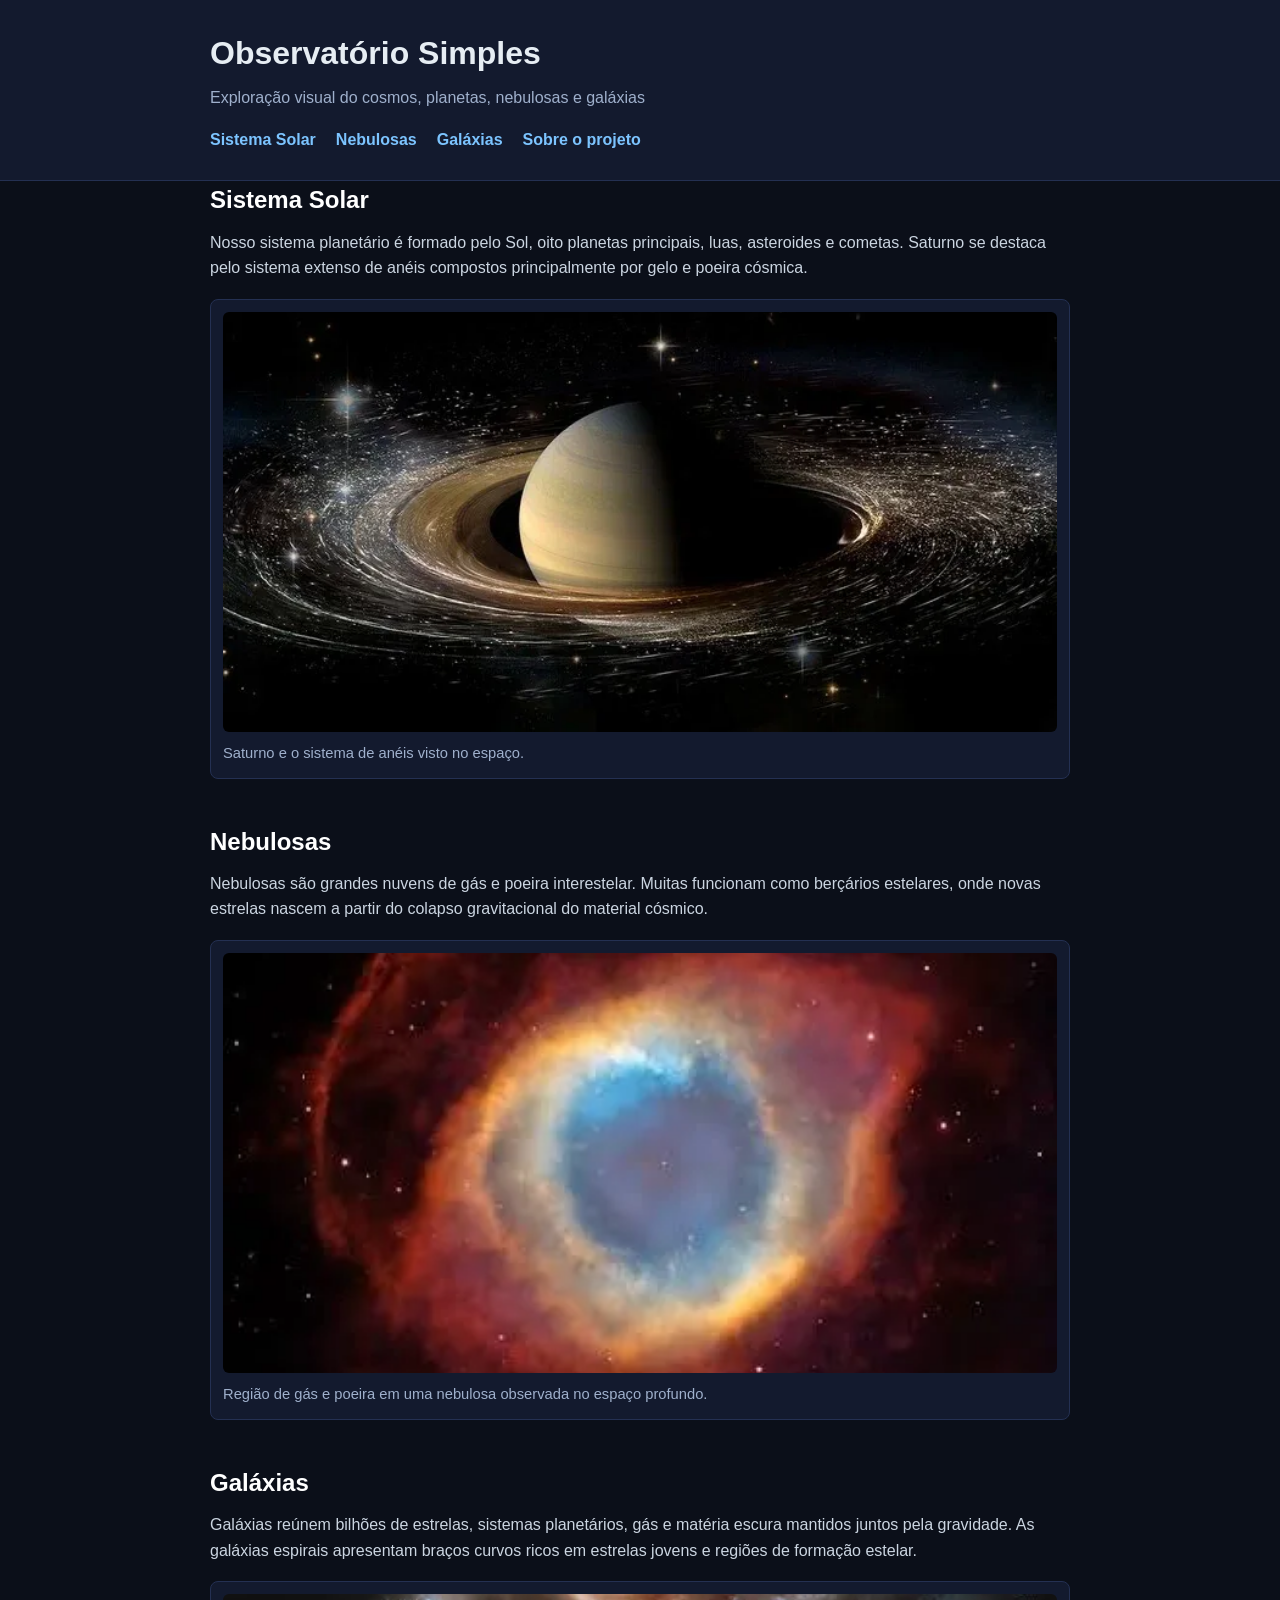
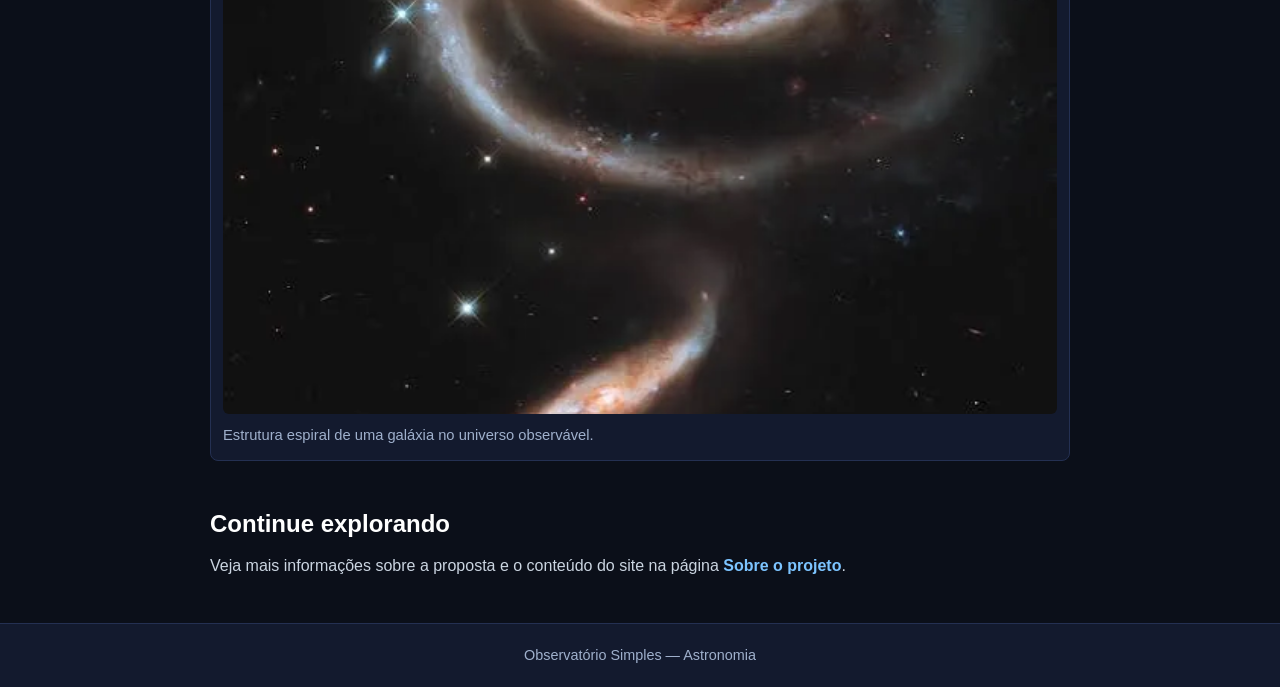
<file: index.html>
<!DOCTYPE html>
<html lang="pt-BR">
<head>
  <meta charset="UTF-8">
  <meta name="viewport" content="width=device-width, initial-scale=1.0">
  <title>Astronomia: Sistema Solar, Nebulosas e Galáxias | Observatório Simples</title>
  <meta name="description" content="Conheça o Sistema Solar, descubra como se formam as nebulosas e explore as galáxias neste guia visual de astronomia.">
  <meta name="keywords" content="Sistema Solar, nebulosas, galáxias">
  <link rel="canonical" href="https://https://pedro-camposmiranda.github.io/ProjetoAstronomia/">
  <link rel="icon" href="favicon.ico" sizes="any">
  <link rel="icon" href="favicon.svg" type="image/svg+xml">
  <link rel="stylesheet" href="style.css">
  <meta property="og:type" content="website">
  <meta property="og:locale" content="pt_BR">
  <meta property="og:site_name" content="Observatório Simples">
  <meta property="og:title" content="Observatório Simples | Astronomia">
  <meta property="og:description" content="Uma viagem pelo Sistema Solar, pelas nebulosas e pelas galáxias.">
  <meta property="og:url" content="https://SEU-DOMINIO/">
  <meta property="og:image" content="https://SEU-DOMINIO/imagens/compartilhamento.jpg">
  <meta property="og:image:width" content="1200">
  <meta property="og:image:height" content="630">
  <meta property="og:image:alt" content="Arte do Observatório Simples com o planeta Saturno">
  <meta name="twitter:card" content="summary_large_image">
  <script type="application/ld+json">
  {
    "@context": "https://schema.org",
    "@type": "WebSite",
    "name": "Observatório Simples",
    "url": "https://pedro-camposmiranda.github.io/ProjetoAstronomia/",
    "inLanguage": "pt-BR",
    "description": "Um guia visual introdutório sobre o Sistema Solar, nebulosas e galáxias."
  }
  </script>
</head>
<body>
  <header class="topo">
    <div class="container">
      <h1>Observatório Simples</h1>
      <p>Exploração visual do cosmos, planetas, nebulosas e galáxias</p>
      <nav aria-label="Navegação principal">
        <ul class="menu">
          <li><a href="#sistema-solar">Sistema Solar</a></li>
          <li><a href="#nebulosas">Nebulosas</a></li>
          <li><a href="#galaxias">Galáxias</a></li>
          <li><a href="sobre.html">Sobre o projeto</a></li>
        </ul>
      </nav>
    </div>
  </header>

  <main class="container">
    <section id="sistema-solar" class="secao">
      <h2>Sistema Solar</h2>
      <p>
        Nosso sistema planetário é formado pelo Sol, oito planetas principais, luas,
        asteroides e cometas. Saturno se destaca pelo sistema extenso de anéis compostos
        principalmente por gelo e poeira cósmica.
      </p>
      <figure class="card-imagem">
        <img src="imagens/saturno.webp" alt="Planeta Saturno com seus anéis no espaço" width="685" height="359" fetchpriority="high">
        <figcaption>Saturno e o sistema de anéis visto no espaço.</figcaption>
      </figure>
    </section>

    <section id="nebulosas" class="secao">
      <h2>Nebulosas</h2>
      <p>
        Nebulosas são grandes nuvens de gás e poeira interestelar. Muitas funcionam como
        berçários estelares, onde novas estrelas nascem a partir do colapso gravitacional
        do material cósmico.
      </p>
      <figure class="card-imagem">
        <img src="imagens/nebulosa.webp" alt="Nebulosa colorida com gás e poeira interestelar no espaço" width="430" height="465" loading="lazy">
        <figcaption>Região de gás e poeira em uma nebulosa observada no espaço profundo.</figcaption>
      </figure>
    </section>

    <section id="galaxias" class="secao">
      <h2>Galáxias</h2>
      <p>
        Galáxias reúnem bilhões de estrelas, sistemas planetários, gás e matéria escura
        mantidos juntos pela gravidade. As galáxias espirais apresentam braços curvos
        ricos em estrelas jovens e regiões de formação estelar.
      </p>
      <figure class="card-imagem">
        <img src="imagens/galaxia.webp" alt="Galáxia espiral brilhante cercada por estrelas no universo" width="549" height="558" loading="lazy">
        <figcaption>Estrutura espiral de uma galáxia no universo observável.</figcaption>
      </figure>
    </section>

    <section class="secao">
      <h2>Continue explorando</h2>
      <p>Veja mais informações sobre a proposta e o conteúdo do site na página <a class="link-texto" href="sobre.html">Sobre o projeto</a>.</p>
    </section>
  </main>

  <footer class="rodape">
    <div class="container">
      <p>Observatório Simples — Astronomia</p>
    </div>
  </footer>
</body>
</html>
</file>
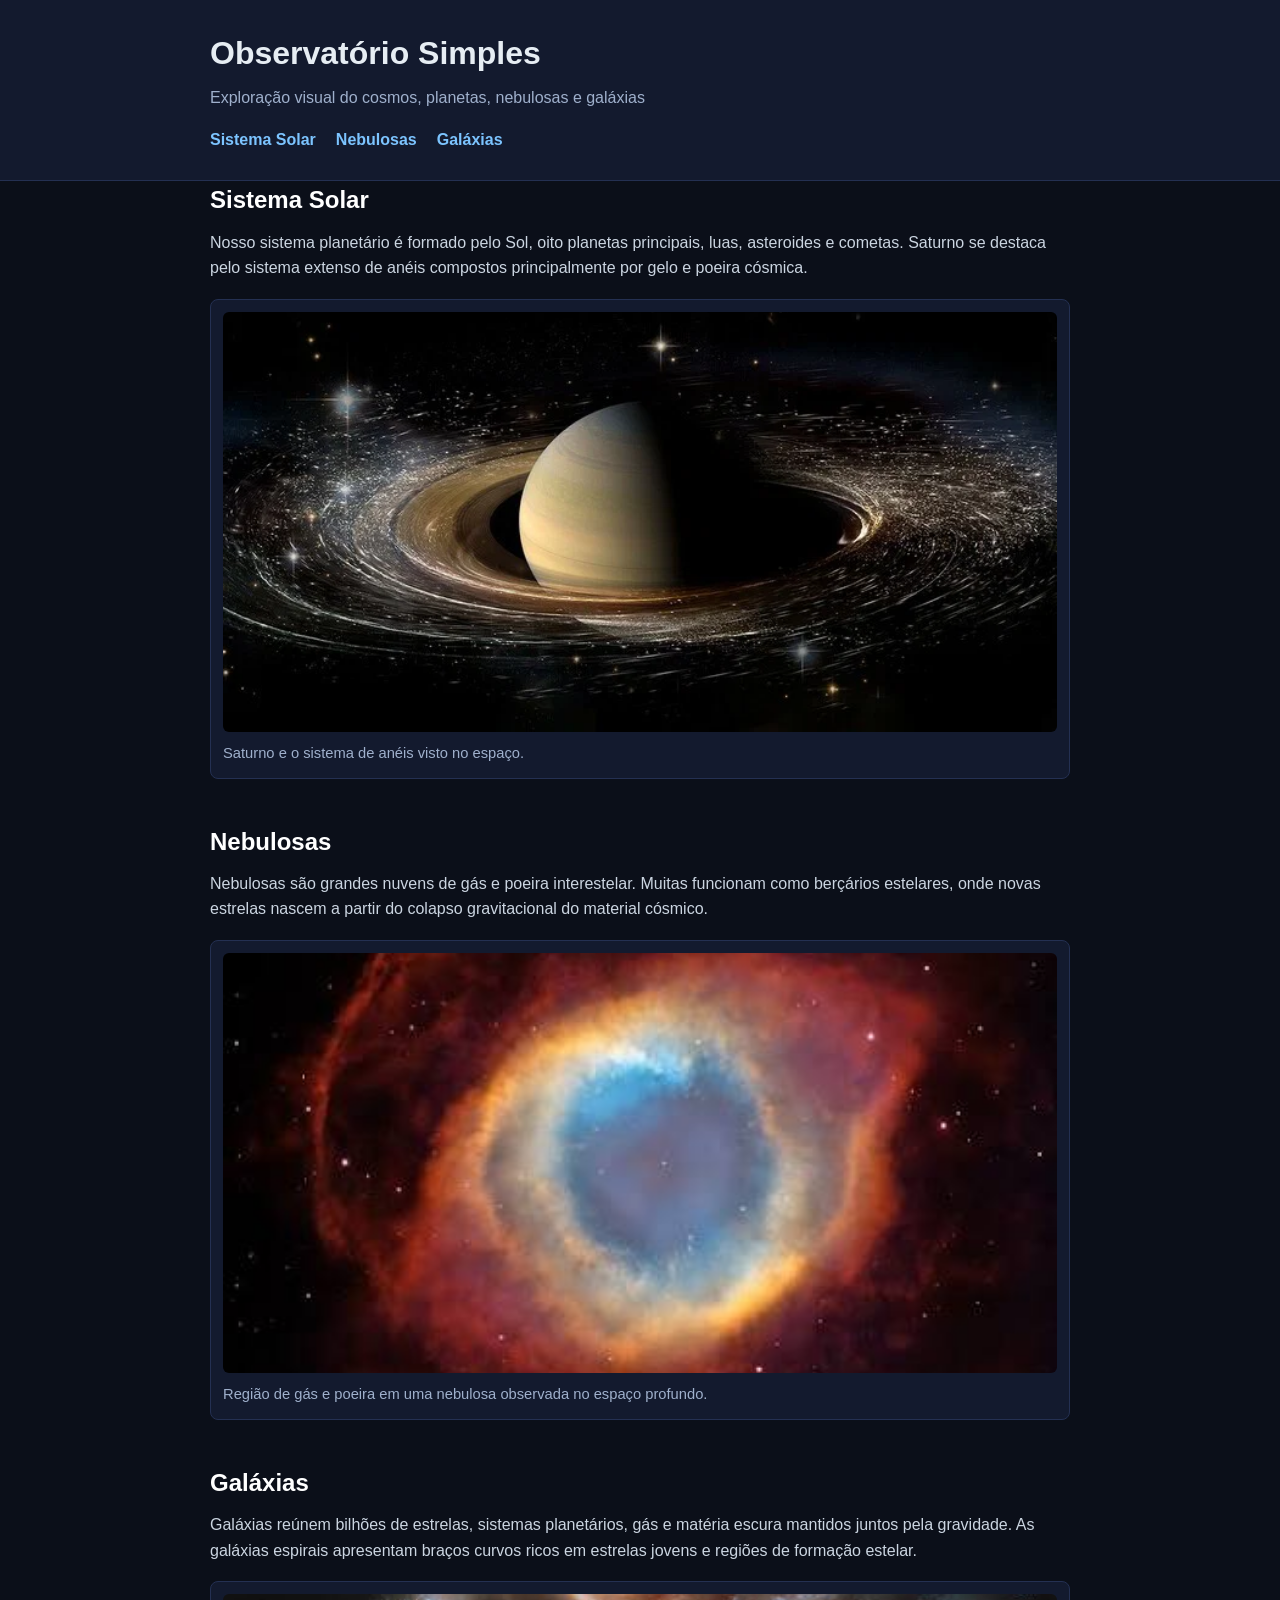
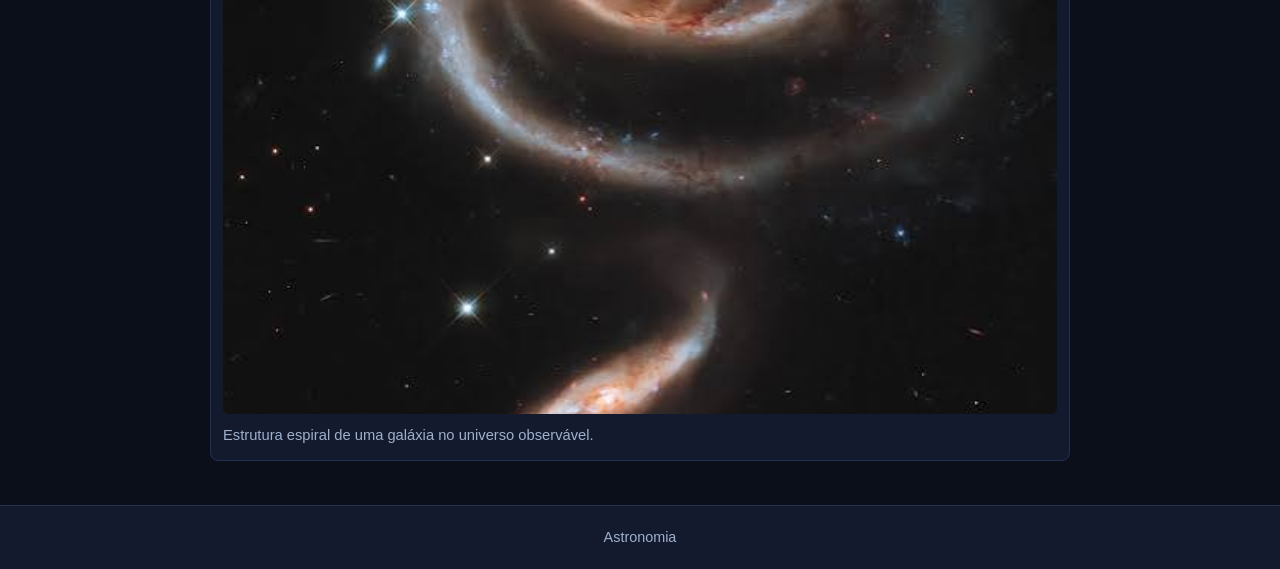
<file: ProjetoAstronomia/index.html>
<!DOCTYPE html>
<html lang="pt-BR">
<head>
  <meta charset="UTF-8">
  <meta name="viewport" content="width=device-width, initial-scale=1.0">
  <title>Observatório Simples — Astronomia</title>
  <link rel="stylesheet" href="style.css">
</head>
<body>
  <header class="topo">
    <div class="container">
      <h1>Observatório Simples</h1>
      <p>Exploração visual do cosmos, planetas, nebulosas e galáxias</p>
      <nav aria-label="Navegação principal">
        <ul class="menu">
          <li><a href="#sistema-solar">Sistema Solar</a></li>
          <li><a href="#nebulosas">Nebulosas</a></li>
          <li><a href="#galaxias">Galáxias</a></li>
        </ul>
      </nav>
    </div>
  </header>

  <main class="container">
    <section id="sistema-solar" class="secao">
      <h2>Sistema Solar</h2>
      <p>
        Nosso sistema planetário é formado pelo Sol, oito planetas principais, luas,
        asteroides e cometas. Saturno se destaca pelo sistema extenso de anéis compostos
        principalmente por gelo e poeira cósmica.
      </p>
      <figure class="card-imagem">
        <img src="imagens/saturno.webp" alt="Planeta Saturno com seus anéis no espaço">
        <figcaption>Saturno e o sistema de anéis visto no espaço.</figcaption>
      </figure>
    </section>

    <section id="nebulosas" class="secao">
      <h2>Nebulosas</h2>
      <p>
        Nebulosas são grandes nuvens de gás e poeira interestelar. Muitas funcionam como
        berçários estelares, onde novas estrelas nascem a partir do colapso gravitacional
        do material cósmico.
      </p>
      <figure class="card-imagem">
        <img src="imagens/nebulosa.jpg" alt="Nebulosa colorida com gás e poeira interestelar no espaço">
        <figcaption>Região de gás e poeira em uma nebulosa observada no espaço profundo.</figcaption>
      </figure>
    </section>

    <section id="galaxias" class="secao">
      <h2>Galáxias</h2>
      <p>
        Galáxias reúnem bilhões de estrelas, sistemas planetários, gás e matéria escura
        mantidos juntos pela gravidade. As galáxias espirais apresentam braços curvos
        ricos em estrelas jovens e regiões de formação estelar.
      </p>
      <figure class="card-imagem">
        <img src="imagens/galaxia.jpg" alt="Galáxia espiral brilhante cercada por estrelas no universo">
        <figcaption>Estrutura espiral de uma galáxia no universo observável.</figcaption>
      </figure>
    </section>
  </main>

  <footer class="rodape">
    <div class="container">
      <p>Astronomia</p>
    </div>
  </footer>
</body>
</html>
</file>
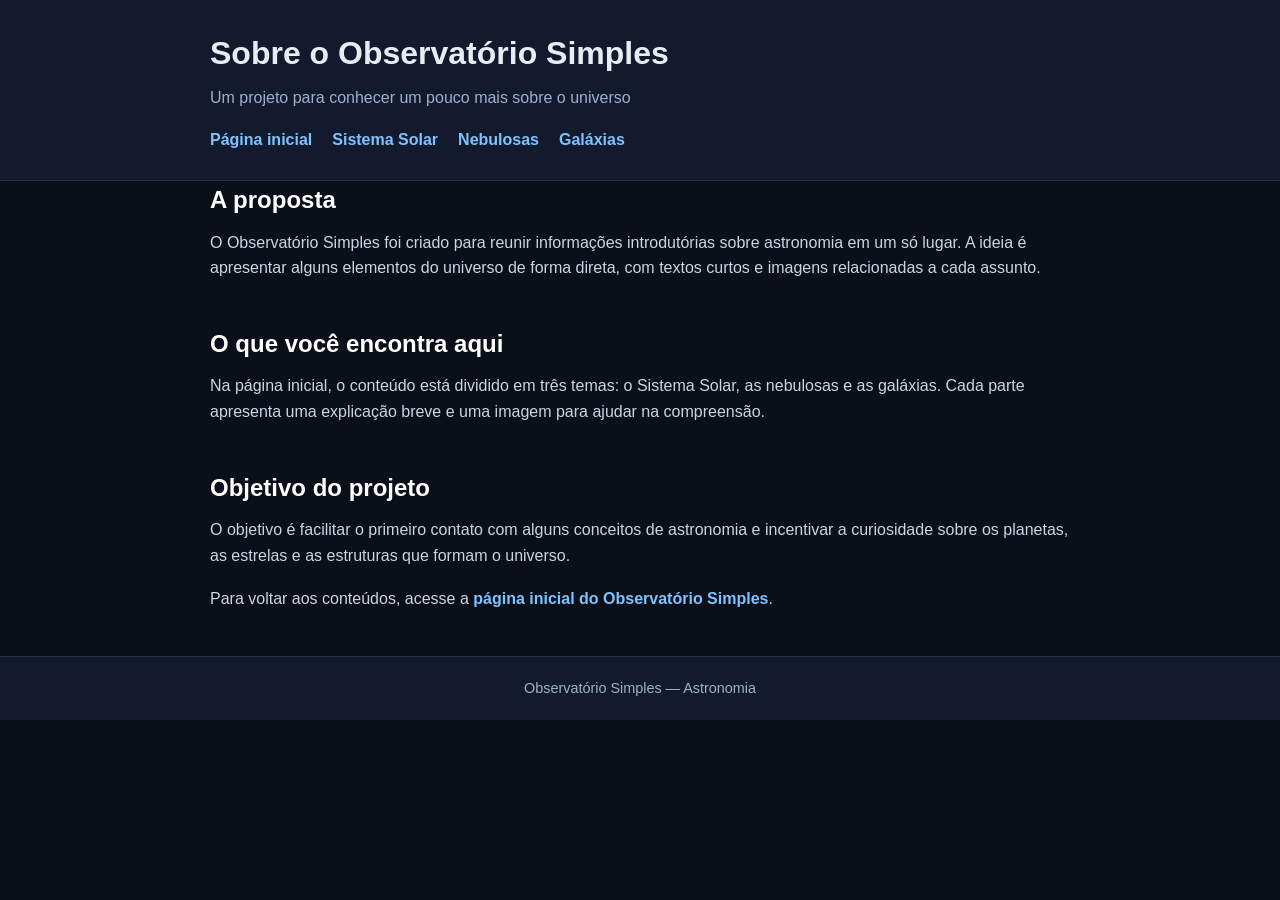
<file: sobre.html>
<!DOCTYPE html>
<html lang="pt-BR">
<head>
  <meta charset="UTF-8">
  <meta name="viewport" content="width=device-width, initial-scale=1.0">
  <title>Sobre o Observatório Simples | Projeto de Astronomia</title>
  <meta name="description" content="Saiba mais sobre o Observatório Simples, um projeto introdutório dedicado à divulgação de conteúdos sobre astronomia e universo.">
  <meta name="keywords" content="projeto de astronomia, observação espacial, universo">
  <link rel="canonical" href="https://SEU-DOMINIO/sobre.html">
  <link rel="icon" href="favicon.ico" sizes="any">
  <link rel="icon" href="favicon.svg" type="image/svg+xml">
  <link rel="stylesheet" href="style.css">
  <meta property="og:type" content="article">
  <meta property="og:locale" content="pt_BR">
  <meta property="og:site_name" content="Observatório Simples">
  <meta property="og:title" content="Sobre o Observatório Simples">
  <meta property="og:description" content="Conheça a proposta e a organização deste projeto de astronomia.">
  <meta property="og:url" content="https://SEU-DOMINIO/sobre.html">
  <meta property="og:image" content="https://SEU-DOMINIO/imagens/compartilhamento.jpg">
  <meta property="og:image:width" content="1200">
  <meta property="og:image:height" content="630">
  <meta property="og:image:alt" content="Arte do Observatório Simples com o planeta Saturno">
  <meta name="twitter:card" content="summary_large_image">
  <script type="application/ld+json">
  {
    "@context": "https://schema.org",
    "@type": "AboutPage",
    "name": "Sobre o Observatório Simples",
    "url": "https://SEU-DOMINIO/sobre.html",
    "inLanguage": "pt-BR",
    "description": "Página que apresenta a proposta do projeto Observatório Simples."
  }
  </script>
</head>
<body>
  <header class="topo">
    <div class="container">
      <h1>Sobre o Observatório Simples</h1>
      <p>Um projeto para conhecer um pouco mais sobre o universo</p>
      <nav aria-label="Navegação principal">
        <ul class="menu">
          <li><a href="index.html">Página inicial</a></li>
          <li><a href="index.html#sistema-solar">Sistema Solar</a></li>
          <li><a href="index.html#nebulosas">Nebulosas</a></li>
          <li><a href="index.html#galaxias">Galáxias</a></li>
        </ul>
      </nav>
    </div>
  </header>

  <main class="container">
    <section class="secao">
      <h2>A proposta</h2>
      <p>
        O Observatório Simples foi criado para reunir informações introdutórias sobre
        astronomia em um só lugar. A ideia é apresentar alguns elementos do universo
        de forma direta, com textos curtos e imagens relacionadas a cada assunto.
      </p>
    </section>

    <section class="secao">
      <h2>O que você encontra aqui</h2>
      <p>
        Na página inicial, o conteúdo está dividido em três temas: o Sistema Solar,
        as nebulosas e as galáxias. Cada parte apresenta uma explicação breve e uma
        imagem para ajudar na compreensão.
      </p>
    </section>

    <section class="secao">
      <h2>Objetivo do projeto</h2>
      <p>
        O objetivo é facilitar o primeiro contato com alguns conceitos de astronomia
        e incentivar a curiosidade sobre os planetas, as estrelas e as estruturas
        que formam o universo.
      </p>
      <p>
        Para voltar aos conteúdos, acesse a <a class="link-texto" href="index.html">página inicial do Observatório Simples</a>.
      </p>
    </section>
  </main>

  <footer class="rodape">
    <div class="container">
      <p>Observatório Simples — Astronomia</p>
    </div>
  </footer>
</body>
</html>
</file>
<file: style.css>
* {
  box-sizing: border-box;
  margin: 0;
  padding: 0;
}

html {
  scroll-behavior: smooth;
}

body {
  font-family: Arial, Helvetica, sans-serif;
  line-height: 1.6;
  background-color: #0b0f19;
  color: #e6edf3;
}

.container {
  max-width: 900px;
  margin: 0 auto;
  padding: 0 20px;
}

.topo {
  background-color: #131a2e;
  border-bottom: 1px solid #243052;
  padding: 28px 0;
}

.topo h1 {
  font-size: 2rem;
  margin-bottom: 6px;
}

.topo p {
  color: #9fb0cc;
  margin-bottom: 16px;
}

.menu {
  list-style: none;
  display: flex;
  gap: 20px;
  flex-wrap: wrap;
}

.menu a {
  color: #7cc4ff;
  text-decoration: none;
  font-weight: bold;
}

.menu a:hover,
.menu a:focus {
  text-decoration: underline;
}

main {
  padding: 32px 20px;
}

.secao {
  margin-bottom: 44px;
}

.secao h2 {
  font-size: 1.5rem;
  margin-bottom: 10px;
  color: #ffffff;
}

.secao p {
  color: #cbd5e1;
  margin-bottom: 18px;
}

.card-imagem {
  background-color: #131a2e;
  border: 1px solid #243052;
  border-radius: 8px;
  padding: 12px;
}

.card-imagem img {
  display: block;
  width: 100%;
  height: auto;
  max-height: 420px;
  object-fit: cover;
  border-radius: 6px;
}

.card-imagem figcaption {
  margin-top: 10px;
  font-size: 0.92rem;
  color: #9fb0cc;
}

.rodape {
  background-color: #131a2e;
  border-top: 1px solid #243052;
  padding: 20px 0;
  text-align: center;
  color: #9fb0cc;
  font-size: 0.9rem;
}

.link-texto {
  color: #7cc4ff;
  font-weight: bold;
  text-decoration: none;
}

.link-texto:hover,
.link-texto:focus {
  text-decoration: underline;
}

@media (max-width: 600px) {
  .topo h1 {
    font-size: 1.7rem;
  }

  .menu {
    gap: 12px 18px;
  }

  main {
    padding-top: 26px;
  }
}
</file>
<file: ProjetoAstronomia/style.css>
* {
  box-sizing: border-box;
  margin: 0;
  padding: 0;
}

body {
  font-family: Arial, Helvetica, sans-serif;
  line-height: 1.6;
  background-color: #0b0f19;
  color: #e6edf3;
}

.container {
  max-width: 900px;
  margin: 0 auto;
  padding: 0 20px;
}

.topo {
  background-color: #131a2e;
  border-bottom: 1px solid #243052;
  padding: 28px 0;
}

.topo h1 {
  font-size: 2rem;
  margin-bottom: 6px;
}

.topo p {
  color: #9fb0cc;
  margin-bottom: 16px;
}

.menu {
  list-style: none;
  display: flex;
  gap: 20px;
  flex-wrap: wrap;
}

.menu a {
  color: #7cc4ff;
  text-decoration: none;
  font-weight: bold;
}

.menu a:hover {
  text-decoration: underline;
}

main {
  padding: 32px 20px;
}

.secao {
  margin-bottom: 44px;
}

.secao h2 {
  font-size: 1.5rem;
  margin-bottom: 10px;
  color: #ffffff;
}

.secao p {
  color: #cbd5e1;
  margin-bottom: 18px;
}

.card-imagem {
  background-color: #131a2e;
  border: 1px solid #243052;
  border-radius: 8px;
  padding: 12px;
}

.card-imagem img {
  display: block;
  width: 100%;
  max-height: 420px;
  object-fit: cover;
  border-radius: 6px;
}

.card-imagem figcaption {
  margin-top: 10px;
  font-size: 0.92rem;
  color: #9fb0cc;
}

.rodape {
  background-color: #131a2e;
  border-top: 1px solid #243052;
  padding: 20px 0;
  text-align: center;
  color: #9fb0cc;
  font-size: 0.9rem;
}
</file>
